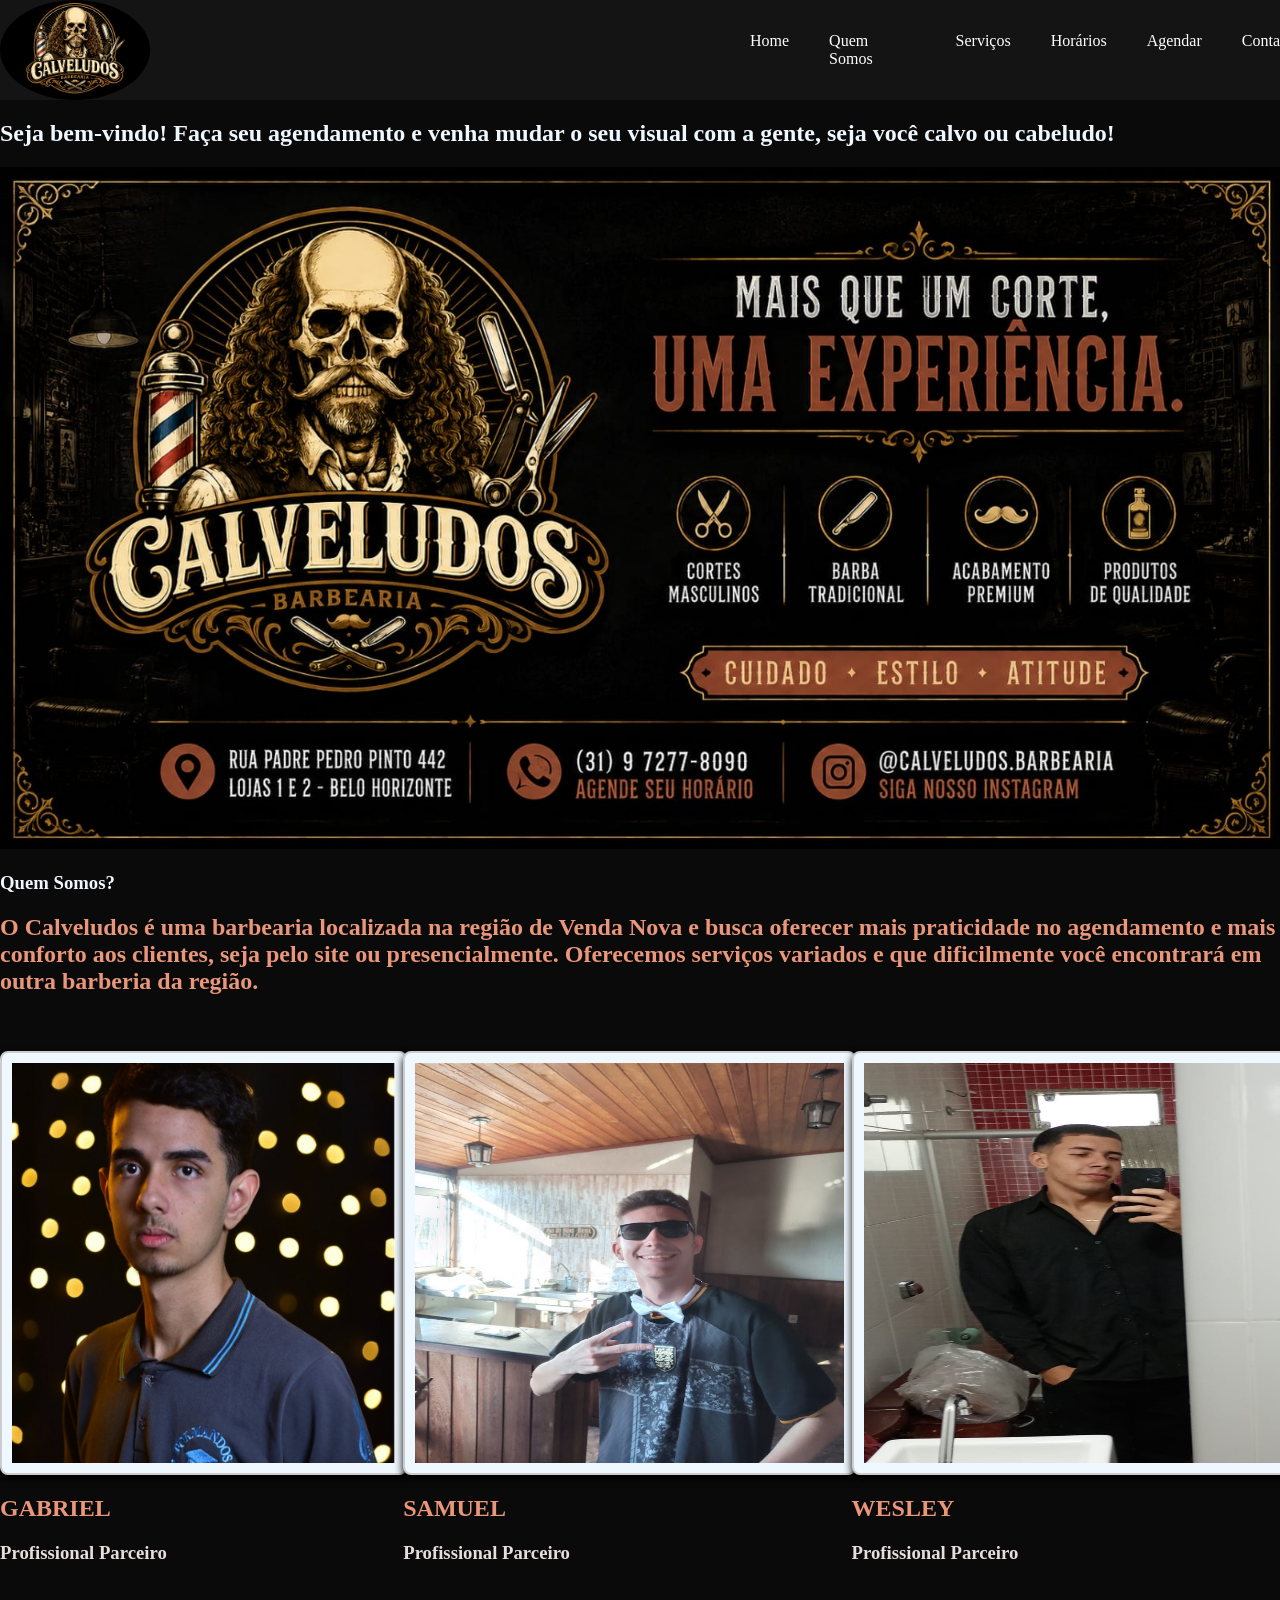
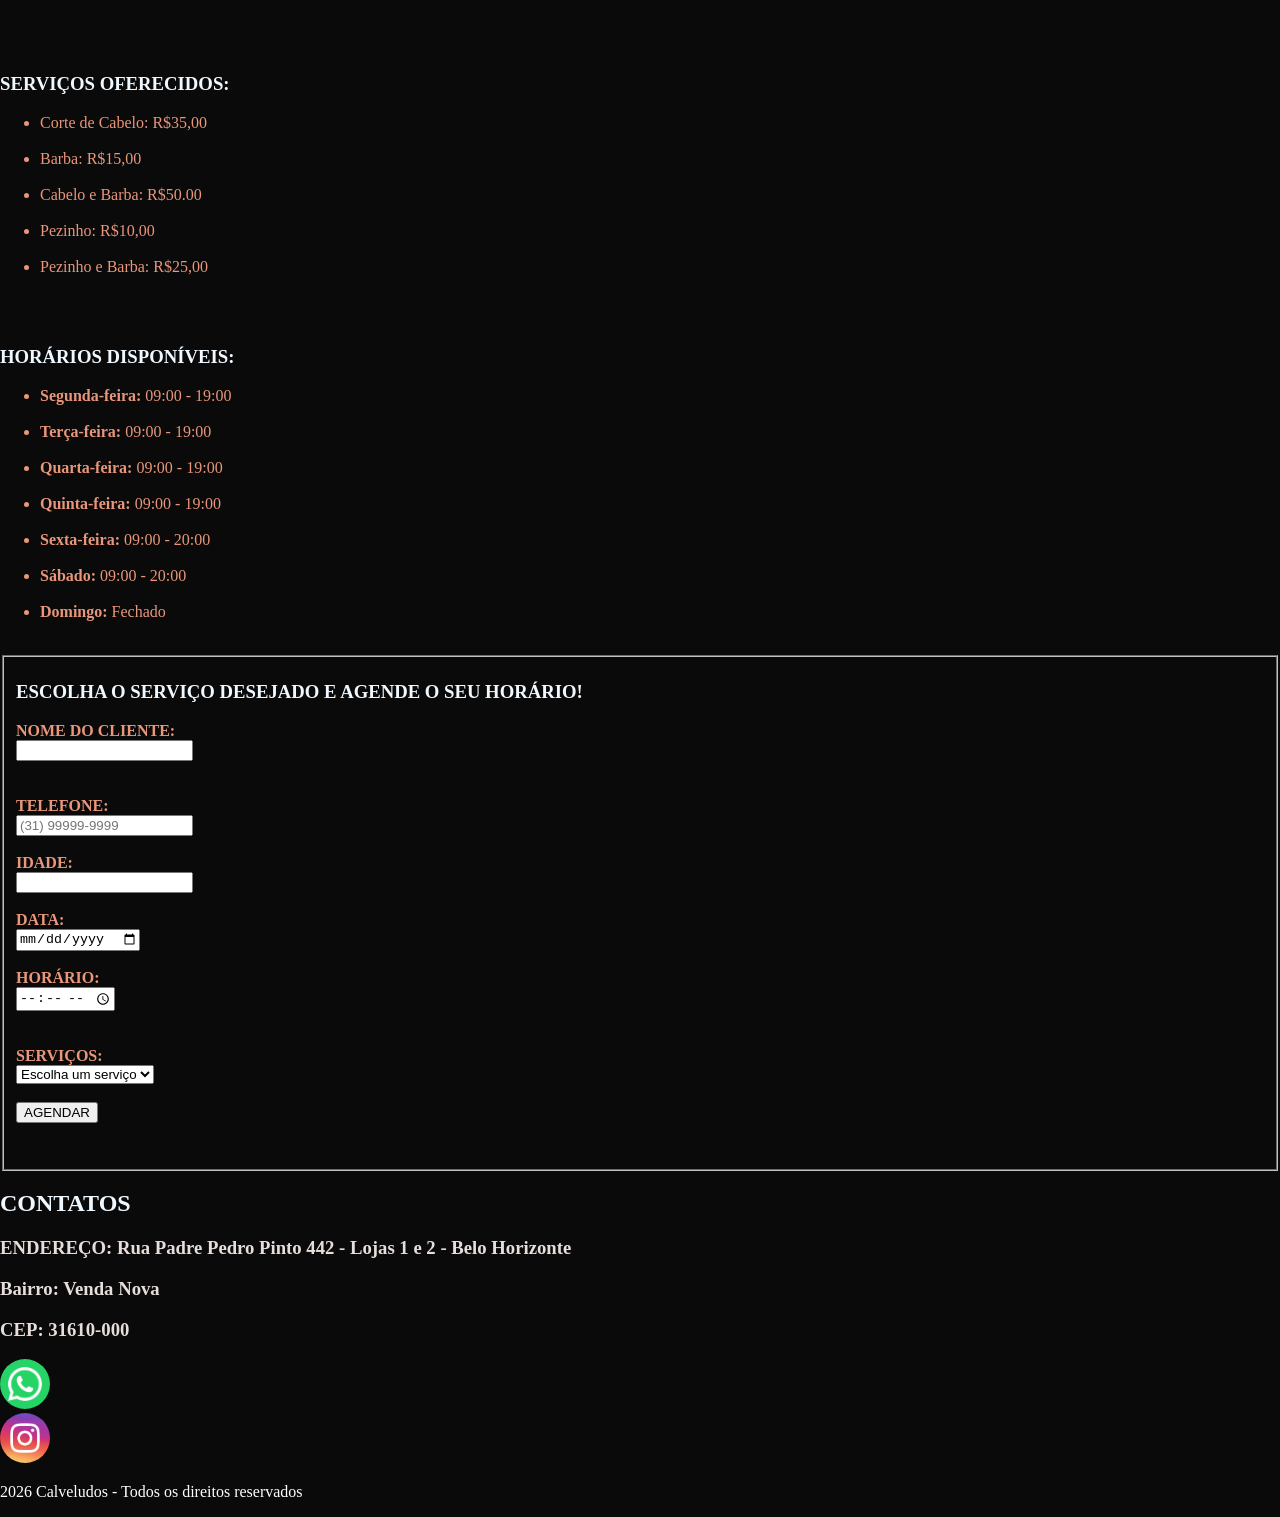
<file: index.html>
<!DOCTYPE html>
<html lang="pt_br">
<head>
    <meta charset="UTF-8">
    <meta name="viewport" content="width=device-width, initial-scale=1.0">
    <title>Calveludos</title>
    <link rel="stylesheet" href="estilo.css">
</head>
<body>

 <header class="menu">         
  
   <img src="calveludos2.jpg" class="logo">

<nav>
         <a href="#Home">Home</a>
          <a href="#Quem Somos">Quem Somos</a>
            <a href="#Serviços">Serviços</a>
             <a href="#Horários">Horários</a>
             <a href="#Agendar">Agendar</a>
             <a href="conta.html" id="conta"> Conta</a>
        </nav>
      

 </header>
    
 


   <main>
      <section id="Home"> 
        <h1>Seja bem-vindo! Faça seu agendamento e venha mudar o seu visual com a gente, seja você calvo ou cabeludo!</h1>
       

    <img src="logo.jpg" class="banner">
    



  <section id="Quem Somos"> 
     <h1>Quem Somos?</h1>
     <h2>O Calveludos é uma barbearia localizada na região de Venda Nova e busca oferecer mais praticidade no agendamento e mais conforto aos clientes, seja pelo site ou presencialmente. Oferecemos serviços variados e que dificilmente você encontrará em outra barberia da região.</h2>
   </section>

    <br>
    <br>

   <div class="Profissionais"> 

    <div class="eu">     
    <img src="barbeiro.png" alt="barbeiro">
     <h2> GABRIEL </h2>
     <h3>Profissional Parceiro</h3>
    </div>

<div class="cerrote">      
    <img src="barbeiro2.jpg" alt="barbeiro">
     <h2>SAMUEL</h2>
     <h3>Profissional Parceiro</h3>
</div>
  

   
      <div class="vesley">
        <img src="barbeiro3.jpg" alt="barbeiro">
        <h2>WESLEY</h2>
        <h3>Profissional Parceiro</h3>
      </div>

   </div>

      <br>
      <br>
      <br>
      <br>
      

      <section id="Serviços">
        <h1>SERVIÇOS OFERECIDOS:</h1>
<ul>
      <li>Corte de Cabelo: R$35,00</li>
      <br>
      <li>Barba: R$15,00</li>
      <br>
      <li>Cabelo e Barba: R$50.00</li>
      <br>
      <li>Pezinho: R$10,00</li>
      <br>
       <li>Pezinho e Barba: R$25,00</li>
</ul>
      </section>

     <br>
     <br>

<section id="Horários">
  <h1>HORÁRIOS DISPONÍVEIS:</h1>


    <ul>
        <li><strong>Segunda-feira:</strong> 09:00 - 19:00</li><br>
        
        <li><strong>Terça-feira:</strong> 09:00 - 19:00</li><br>

        <li><strong>Quarta-feira:</strong> 09:00 - 19:00</li><br>

        <li><strong>Quinta-feira:</strong> 09:00 - 19:00</li><br>

        <li><strong>Sexta-feira:</strong> 09:00 - 20:00</li><br>

        <li><strong>Sábado:</strong> 09:00 - 20:00</li><br>
        
        <li><strong>Domingo:</strong> Fechado</li><br>
    </ul>



</section>






<fieldset>
      <section id="Agendar"> 
       <h1>ESCOLHA O SERVIÇO DESEJADO E AGENDE O SEU HORÁRIO!</h1>

        <form onsubmit="cadastrarAgendamento(); return false;"> 


                <label><strong>NOME DO CLIENTE:</strong></label><br>
                <input type="text" id="nome" required>
                
             <br>
             <br>
             <br>

<label><strong>TELEFONE:</strong></label><br>
<input type="number"  id="telefone" placeholder="(31) 99999-9999" required>
<br>
<br>

<label><strong>IDADE:</strong></label><br>
<input type="number"  id="idade" required><br><br>


<label><strong>DATA:</strong></label><br>
<input type="date"  id="data" required><br><br>

<label><strong> HORÁRIO:</strong></label><br>
<input type="time"  id="horario" required>



                    <br>
               <br>
                   <br>


         <label><strong>SERVIÇOS:</strong></label><br>
<select required>
     <option value="" selected disabled>Escolha um serviço</option>
     <option value="Cabelo" >Cabelo</option>
     <option value="Barba" >Barba</option>
     <option value="Cabelo e Barba">Cabelo e Barba</option>
     <option value="Pezinho">Pezinho</option>
     <option value="Pezinho e Barba">Pezinho e Barba</option>


</select>

       <br>
        <br>


        <input class="botao" type="submit" value="AGENDAR">


        </form>
      </section><br><br>
     
</fieldset>



  
   <h1>CONTATOS</h1>
<h3>ENDEREÇO: Rua Padre Pedro Pinto 442 - Lojas 1 e 2 - Belo Horizonte</h3>
<h3>Bairro: Venda Nova</h3>
<h3>CEP: 31610-000</h3>



<a href="https://wa.me/5531988655133">
    <img src="whatsapp.png" alt="WhatsApp">
   
</a>
<br>



<a href="https://www.instagram.com/wesley_am_7090" target="_blank">
    <img src="insta.jpg" alt="Instagram">
</a>





</section>
    


 



   </main>



<footer>
   <p>2026  Calveludos - Todos os direitos reservados</p>
</footer>

<script src="geral.js"></script>
</body>
</html>
</file>
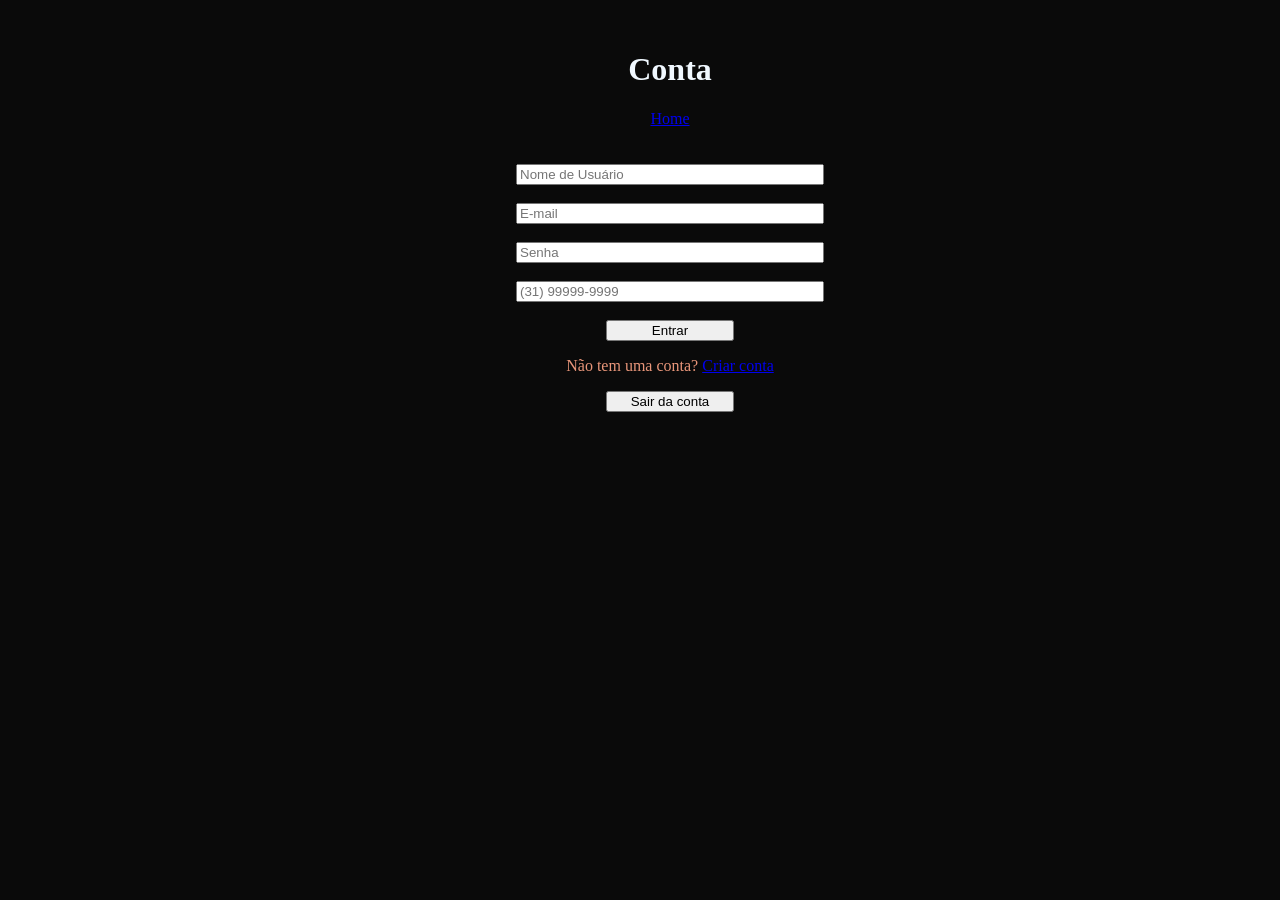
<file: conta.html>
<!DOCTYPE html>
<html lang="pt_br">
<head>
    <meta charset="UTF-8">
    <meta name="viewport" content="width=device-width, initial-scale=1.0">
    <title>Criar conta</title>
    <link rel="stylesheet" href="estilo.css">
    
</head>
<body>

    <div  id="login">
    <h1>Conta</h1>
    <a href="index.html">Home</a><br>
    <br>
    <br>

    
    <input type="text" id="nomeLogin" placeholder="Nome de Usuário"required><br>
    <br>
    <input type="email" id="emaillogin" placeholder="E-mail" required><br>
    <br>
    <input type="password" id="senhaLogin" placeholder="Senha" required><br>
    <br>
    <input type="number"  id="telefoneLogin" placeholder="(31) 99999-9999" required><br><br>

    <button onclick="entrar()">Entrar</button>

    <p>
      Não tem uma conta?
      <a href="#" onclick="mostrarCadastro()">Criar conta</a> 
    </p>

  <button onclick="sair()">Sair da conta</button>
    </div>
  





    <div  id="cadastro">
    <h1>Criar conta</h1>
    <a href="index.html">Home</a><br><br>

    <input type="text" id="nomeCadastro" placeholder="Nome de Usuário" required><br>
    <br>
    <input type="email" id="emailCadastro" placeholder="E-mail" required><br>
    <br>
    <input type="password" id="senhaCadastro" placeholder="Senha"required><br>
    <br>
    <input type="number"  id="telefoneCadastro" placeholder="(31) 99999-9999" required><br><br>

     <button onclick="cadastrar()">Criar conta</button>

       <p>
        Já possui uma conta?
      <a href="#" onclick="mostrarLogin()">Entrar</a> 
    </p>

    

</div>
 
 <script src="geral.js"></script>



    
</body>
</html>
</file>
<file: estilo.css>
body {
    background-color: rgb(10, 10, 10);
    width: 100%;
    margin: 0;
    padding: 0;
    overflow-x: hidden;
}


.menu { 
    position: sticky;
    display: flex;
    align-items: center;
    top: 0;
    background-color: rgb(20, 20, 20);
    width: 100%;
}

.menu nav {
    display: flex;
    margin-left: 600px;
    gap: 40px;
}

.menu nav a {
    color: white;
    text-decoration: none;
}

.logo {
    width: 150px;
    height: auto;
    border-radius: 50%;
}


h1 {
    color: aliceblue;
}


h2 {
    color: darksalmon;
}


h3 {
    color: rgb(231, 222, 219);
}


/* IMAGENS */

.banner {
    width: 100%;
    height: auto;
    max-width: 100%;
}


/* PROFISSIONAIS */

.Profissionais {
    display: flex;
    flex-direction: row;
    gap: 20px;
    width: 100%;
}


.eu img {
    width: 400px;
    height: 400px;
    max-width: 100%;
    border: 2px solid #ccc;
    padding: 10px;
    background-color: aliceblue;
    border-radius: 8px;
    display: flex;
    box-shadow: 0 4px 8px rgba(0,0,0,1);
}


.cerrote img {
    width: 450px;
    height: 400px;
    max-width: 100%;
    border: 2px solid #ccc;
    padding: 10px;
    background-color: aliceblue;
    border-radius: 8px;
    display: flex;
    box-shadow: 0 4px 8px rgba(0,0,0,1);
}


.vesley img {
    width: 450px;
    height: 400px;
    max-width: 100%;
    border: 2px solid #ccc;
    padding: 10px;
    background-color: aliceblue;
    border-radius: 8px;
    display: flex;
    box-shadow: 0 4px 8px rgba(0,0,0,1);
}


li {
    color: darksalmon;
}


label strong {
    color: darksalmon;
}


label {
    color: white;
}


.telefone {
    color: darksalmon;
}



a img {
    width: 50px;
    height: 50px;
    max-width: 50px;
    border-radius: 50%;
}


footer {
    color: white;
}


#login,
#cadastro {
    color: darksalmon;
    width: 1300px;
    max-width: 100%;
    padding: 30px;
    border-radius: 10px;
    text-align: center;
}


#login {
    text-align: center;
}


#cadastro {
    display: none;
    text-align: center;
}


#login input {
    width: 300px;
    max-width: 100%;
}


#cadastro input {
    width: 300px;
    max-width: 100%;
}


button {
    width: 10%;
    cursor: pointer;
}


/*Responsividade*/


@media (max-width: 768px) {

    body {
        width: 100%;
        overflow-x: hidden;
    }

    main {
        width: 100%;
        max-width: 100%;
        margin: 0;
        padding: 0;
    }


    .menu {
        width: 100%;
        display: flex;
        flex-direction: column;
        align-items: center;
        padding: 10px;
    }

    .menu nav {
        width: 100%;
        margin-left: 0;
        gap: 15px;
        display: flex;
        justify-content: center;
        flex-wrap: wrap;
    }

    .menu nav a {
        font-size: 14px;
    }

    .logo {
        width: 90px;
    }



    section {
        width: 100%;
        max-width: 100%;
    }




    .Profissionais {
        width: 100%;
        display: flex;
        flex-direction: column;
        align-items: center;
        gap: 20px;
    }

    .eu,
    .cerrote,
    .vesley {
        width: 100%;
        max-width: 450px;
    }

    .eu img,
    .cerrote img,
    .vesley img {
        display: block;
        width: 100%;
        max-width: 450px;
        height: auto;
    }


 
    fieldset {
        width: 100%;
        max-width: 100%;
        margin: 0;
        padding: 10px;
    }

  a img {
  width: 90px;
  height: 80px;
  border-radius: 30%;
  }

#login,
    #cadastro {
        width: 100%;
        max-width: 100%;
        padding: 20px;
    }


    #login input,
    #cadastro input {
        width: 300px;
        max-width: 100%;
    }


   

    button {
        width: 100px;
    }

}
</file>
